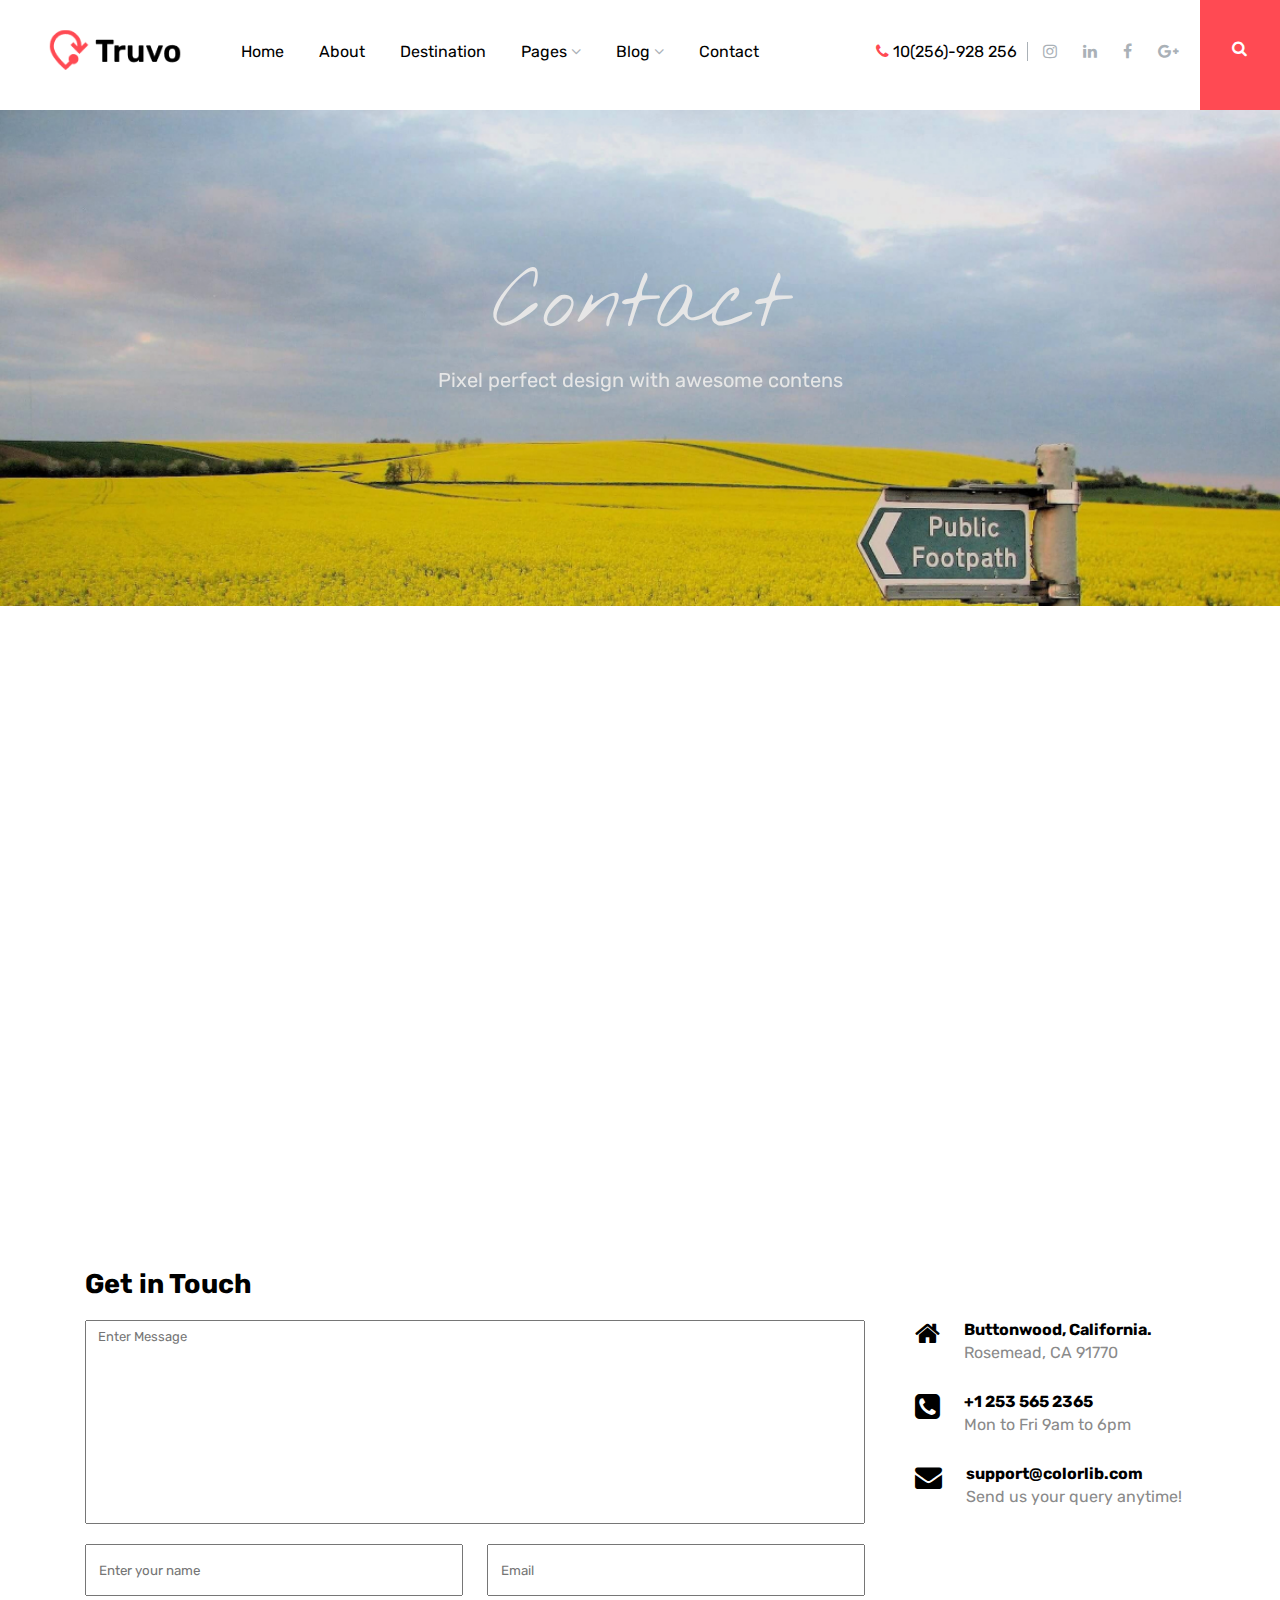
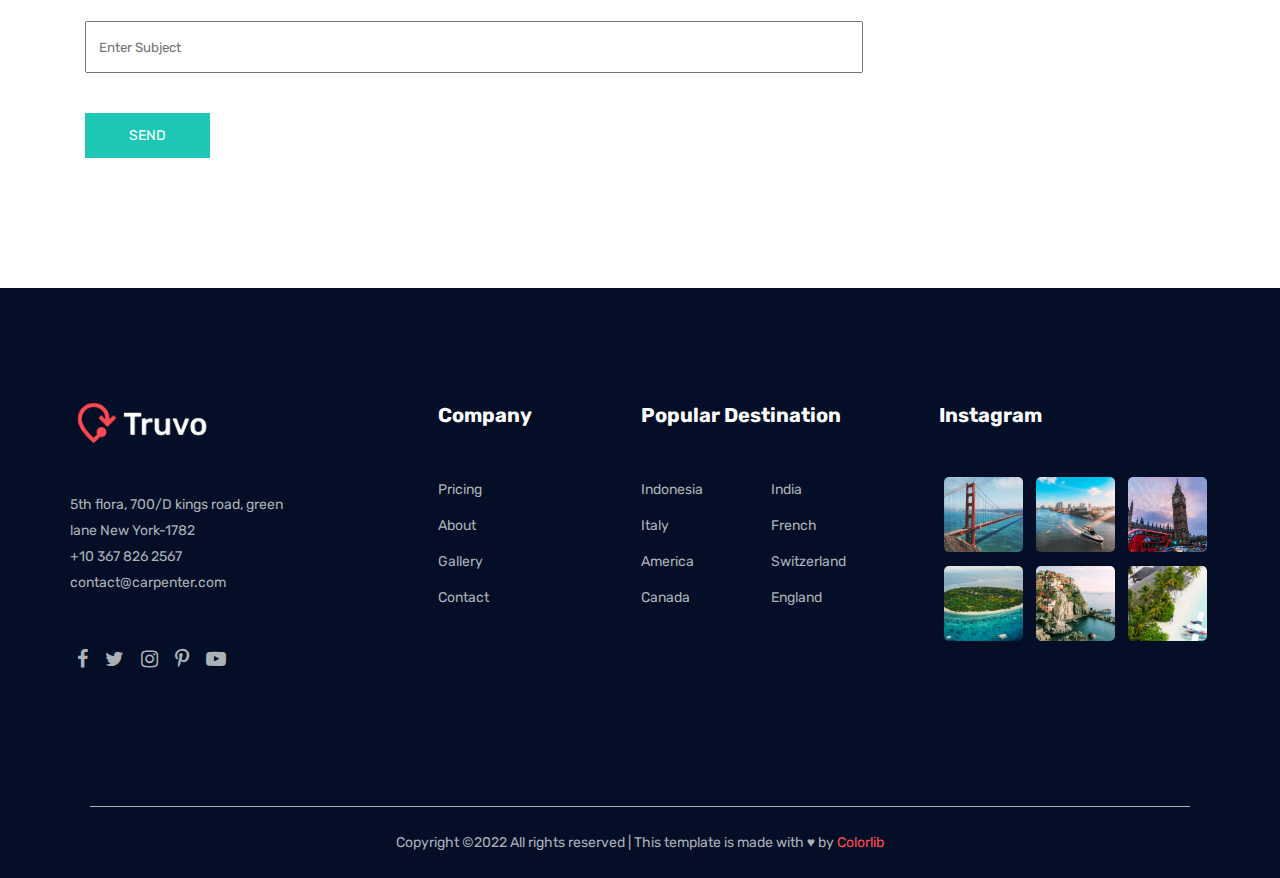
<file: contact.html>
<!DOCTYPE html>
<html>
    <head>
        <link rel="stylesheet" href="https://cdnjs.cloudflare.com/ajax/libs/font-awesome/4.7.0/css/font-awesome.min.css">
        <link rel="preconnect" href="https://fonts.googleapis.com">
        <link rel="preconnect" href="https://fonts.gstatic.com" crossorigin>
        <link href="https://fonts.googleapis.com/css2?family=Nothing+You+Could+Do&display=swap" rel="stylesheet">
        <link href="https://fonts.googleapis.com/css2?family=Rubik&display=swap" rel="stylesheet">
        
        <link href="css/general.css" rel="stylesheet" type="text/css">
        <link href="css/menu.css" rel="stylesheet" type="text/css">
        <link href="css/contact-top-area.css" rel="stylesheet" type="text/css">
        <link href="css/contact-section.css" rel="stylesheet" type="text/css">
        <link href="css/footer.css" rel="stylesheet" type="text/css">

        <title>Truvo</title>
        <link rel="icon" type="image/x-icon" href="images/icon logo truvo.png">
    </head>
    <body>
        <menu>
            <div class="container">
                <div class="logo-image">
                    <a href="#"><img src="images/truvo logo.png"></a>
                </div>
    
                <ul class="main-menu">
                    <li><a href="./">Home</a></li>
                    <li><a href="./about">About</a></li>
                    <li><a href="./destination">Destination</a></li>
                    <li><a href="#">Pages <i class="fa fa-angle-down" aria-hidden="true"></i></a>
                        <ul>
                            <li><a href="#">Destinations Details</a></li>
                            <li><a href="#">Elements</a></li>
                        </ul>
                    </li>
                    <li><a href="#">Blog <i class="fa fa-angle-down" aria-hidden="true"></i></a>
                        <ul>
                            <li><a href="./blog">Blog</a></li>
                            <li><a href="#">Single-Blog</a></li>
                        </ul>
                    </li>
                    <li><a href="./contact">Contact</a></li>
                </ul>
    
                <div class="info">
                    <div class="container">
                        <div class="number">
                            <i class="fa fa-phone" aria-hidden="true"></i>
                            <p>10(256)-928 256</p>
                        </div>
                        
                        <ul class="social-links">
                            <li><a href="#"><i class="fa fa-instagram" aria-hidden="true"></i></a></li>
                            <li><a href="#"><i class="fa fa-linkedin" aria-hidden="true"></i></a></li>
                            <li><a href="#"><i class="fa fa-facebook" aria-hidden="true"></i></a></li>
                            <li><a href="#"><i class="fa fa-google-plus" aria-hidden="true"></i></a></li>
                        </ul>
                    </div>
             
                    <div class="search">
                        <i class="fa fa-search" aria-hidden="true"></i>
                    </div>

                </div>    
            </div>
        </menu>
        
        <div class="top-area">
            <div class="center-container">
                <h3>Contact</h3>
                <p>Pixel perfect design with awesome contens</p>
            </div>
        </div>     

        <section>
            <div class="center-map">
                <iframe src="https://www.google.com/maps/embed?pb=!1m18!1m12!1m3!1d32658830.51252356!2d99.3949722688722!3d-2.2749790417943148!2m3!1f0!2f0!3f0!3m2!1i1024!2i768!4f13.1!3m3!1m2!1s0x2c4c07d7496404b7%3A0xe37b4de71badf485!2sIndonesia!5e0!3m2!1sen!2sid!4v1664104451299!5m2!1sen!2sid" width="1110" height="480" style="border:0;" allowfullscreen="" loading="lazy" referrerpolicy="no-referrer-when-downgrade"></iframe>
            </div>

            <div class="center-contact">
                <h2>Get in Touch</h2>
                <div class="get-in-touch">
                    <textarea name="message" id="message" rows="9" cols="30" placeholder="Enter Message" onfocus="this.placeholder = ''"></textarea>
                    <input name="name" id="name" type="text" placeholder="Enter your name" onfocus="this.placeholder = ''" >
                    <input name="email" id="email" type="email" placeholder="Email" onfocus="this.placeholder = ''" >
                    <input name="subject" id="subject" type="text" placeholder="Enter Subject" onfocus="this.placeholder = ''" >

                    <button class="send-button" type="submit">SEND</button>
                </div>

                <div class="contact-info-div">
                    <div class="contact-info">
                        <i class="fa fa-home" aria-hidden="true"></i>
                        <div>
                            <h3>Buttonwood, California.</h3>
                            <p>Rosemead, CA 91770</p>
                        </div>
                    </div>

                    <div class="contact-info">
                        <i class="fa fa-phone-square" aria-hidden="true"></i>
                        <div>
                            <h3>+1 253 565 2365</h3>
                            <p>Mon to Fri 9am to 6pm</p>
                        </div>
                    </div>
                
                    <div class="contact-info">
                        <i class="fa fa-envelope" aria-hidden="true"></i>
                        <div>
                            <h3>support@colorlib.com</h3>
                            <p>Send us your query anytime!</p>
                        </div>
                    </div>
                </div>
            </div>
        </section>

        <footer>
            <div class="footer-top">
                <div class="center-container">
                    <div class="first-col">
                        <a class="logo-image" href="#">
                            <img src="images/truvo logo dark.png">
                        </a>
    
                        <p>
                            5th flora, 700/D kings road, green 
                            <br> 
                            lane New York-1782 
                            <br>
                            <a href="#">+10 367 826 2567</a> 
                            <br>
                            <a href="#">contact@carpenter.com</a>
                        </p>
    
                        <div class="social-links">
                            <ul>
                                <li><a href="#"><i class="fa fa-facebook" aria-hidden="true"></i></a></li>
                                <li><a href="#"><i class="fa fa-twitter" aria-hidden="true"></i></a></li>
                                <li><a href="#"><i class="fa fa-instagram" aria-hidden="true"></i></a></li>
                                <li><a href="#"><i class="fa fa-pinterest-p" aria-hidden="true"></i></a></li>
                                <li><a href="#"><i class="fa fa-youtube-play" aria-hidden="true"></i></a></li>
                            </ul>
                        </div>
                    </div>
    
                    <div class="second-col">
                        <h3>Company</h3>
                        <ul>
                            <li><a href="#">Pricing</a></li>
                            <li><a href="#">About</a></li>
                            <li><a href="#">Gallery</a></li>
                            <li><a href="#">Contact</a></li>
                        </ul>
                    </div>
    
                    <div class="third-col">
                        <h3>Popular Destination</h3>
                        <ul>
                            <li><a href="#">Indonesia</a></li>
                            <li><a href="#">India</a></li>
                            <li><a href="#">Italy</a></li>
                            <li><a href="#">French</a></li>
                            <li><a href="#">America</a></li>
                            <li><a href="#">Switzerland</a></li>
                            <li><a href="#">Canada</a></li>
                            <li><a href="#">England</a></li>
                        </ul>
                    </div>
    
                    <div class="fourth-col">
                        <h3>Instagram</h3>
                        <a href="#">
                            <img src="images/california bridge.jpg">
                        </a>
                        <a href="#">
                            <img src="images/miami beach.jpg">
                        </a>
                        <a href="#">
                            <img src="images/london.jpg">
                        </a>
                        <a href="#">
                            <img src="images/korola megna.png">
                        </a>
                        <a href="#">
                            <img src="images/california.webp">
                        </a>
                        <a href="#">
                            <img src="images/saintmarine iceland.png">
                        </a>
                    </div>
                </div>
            </div>
            
            <div class="footer-bottom">
                <div class="center-container">
                    <p class="copyright">Copyright &copy;2022 All rights reserved | This template is made with &hearts; by <a href="https://preview.colorlib.com/#travelo" target="_blank" class="colorlib-link">Colorlib</a></p>
                </div>
            </div>
        </footer>
    </body>

</html>
</file>
<file: css/general.css>
* {
    padding: 0;
    margin: 0;
    font-family: "Rubik", sans-serif;
}
</file>
<file: css/menu.css>
ul li {
    list-style-type: none;
}

ul li a{
    text-decoration: none; 
}

menu {
    background-color: white;
    padding: 30px 0 30px 20px;
    height: 50px;
    position: relative;
}

menu .container {
    display: inline-block;
}

menu .logo-image {
    margin-right: 25px;
    padding: 0 22px;
    float: left;
}

menu .logo-image img {
    width: 140px;
    height: 40px;
    object-fit: cover;
}

menu .main-menu {
   float: left;
   padding: 12px;
}

menu .main-menu li {
    float: left;
    margin-right: 35px;
    position: relative;
}

menu .main-menu li a {
    color: black;
}

menu .main-menu li i {
    color: #aab1b7;
}

menu .main-menu li ul {
    background-color: white;
    visibility: hidden;
    position: absolute;
    top: 20px;
    width: 220px;
    transition: all 0.6s ease;
    z-index: 2;
    opacity: 0;
}

menu .main-menu li:hover > ul {
    visibility: visible;
    opacity: 1;
    top: 45px;
}

menu .main-menu li ul li {
    float: none;
    position: relative;
}

menu .main-menu li ul li a {
    line-height: 40px;
    padding: 0 15px;
    position: relative;
}

menu .main-menu li a:hover {
    color: rgb(29, 163, 127);
}

menu .info {
    padding: 12px 0;
}

menu .info .container {
    position: absolute;
    margin-right: 80px;
    right: 0;
}

menu .info .number {
    display: inline-block;
    padding-right: 10px;
    border-right: 1px solid #aab1b7;
}

menu .info .number i {
    color: #ff4a53;
}


menu .info .number p {
    font-size: 16px;
    display: inline-block;
}

menu .info .social-links {
    display: inline-block;
    margin-right: 10px;
}

menu .info .social-links li {
    display: inline-block;
    margin: 0 11px;
}

menu .info .social-links li i {
    color: #aab1b7;
    transition: color 0.3s ease;
}

menu .info .social-links li:hover i {
    color: #ff4a53;
}

menu .info .search {
    background-color: #ff4a53;
    width: 80px;
    position: absolute;
    top: 0;
    bottom: 0;
    right: 0;
    cursor: pointer;
}

.search i {
    color: white;
    width: 16px;
    height: 16px;
    display: block;
    margin: auto;
    padding: 50% 0;
}
</file>
<file: css/contact-top-area.css>
.top-area {
    padding: 165px 0;
    background-image: url("../images/flower.jpg");
    background-size: cover;
    filter: brightness(90%);
}

.top-area .center-container  {
    display: block;
    text-align: center;
}

.top-area .center-container h3 {
    color: white;
    font-family: "Nothing You Could Do", cursive;
    font-size: 80px;
    font-weight: 400;
    line-height: 60px;
}

.top-area .center-container p {
    color: white;
    font-family: 'Rubik', sans-serif;
    font-size: 20px;
    font-weight: 400;
    margin-top: 33px;
    margin-bottom: 49px;
}

section {
    padding: 130px 0;
}

.center-map {
    width: 1150px;
    margin: auto;
    margin-bottom: 48px;
    text-align: center;
}
</file>
<file: css/contact-section.css>
.center-contact {
    width: 1110px;
    margin: auto;
    padding: 0 60px;
}

.center-contact h2 {
    margin-bottom: 20px;
    font-size: 27px;
}

.get-in-touch {
    width: 780px;
    display: inline-block;
}

.get-in-touch textarea,
.get-in-touch input[name=name],
.get-in-touch input[name=email],
.get-in-touch input[name=subject] {
    margin-bottom: 25px;
    line-height: 20px;
    padding: 0 12px;
    color: rgb(51, 50, 50);
}

.get-in-touch textarea {
    display: block;
    resize: none;
    font-size: 13px;
    height: 190px;
    width: 754px;
    margin-bottom: 20px;
    padding: 6px 12px;
}

.get-in-touch input[name=name],
.get-in-touch input[name=email] {
    width: 350px;
    height: 48px;
    
}

.get-in-touch input[name=email] {
    margin-left: 20px;
}

.get-in-touch input[name=subject] {
    display: block;
    width: 750px;
    height: 48px;
    margin-bottom: 40px;
}

.send-button {
    background-color: #1ec6b5;
    color: white;
    padding: 14px 44px;
    border: none;
    font-size: 14px;
    transition: background-color 0.3s ease;
    cursor: pointer;
}

.send-button:hover {
    background-color: #ff4a53;
}

.contact-info-div {
    width: 280px;
    float: right;
    
}

.contact-info i {
    font-size: 27px;
    margin-right: 20px;
    vertical-align: top;
}

.contact-info .fa-phone-square {
    font-size: 29px;
}

.contact-info div {
    display: inline-block;
    margin-bottom: 25px;
    
}

.contact-info div h3 {
    font-size: 16px;
}

.contact-info div p {
    color: #8a8a8a;
    line-height: 28px
}
</file>
<file: css/footer.css>
footer {
    background-color: #040E27;
}

.footer-top { 
    font-size: 14px;
    padding-top: 115px;
    padding-bottom: 129px;
}

footer .center-container {
    width: 1240px;
    margin: auto;
}

.footer-top h3 {
    color: white;
    font-size: 20px;
    margin-bottom: 45px;
}

.footer-top li {
    line-height: 36px;
    list-style-type: none;
}

.footer-top a {
    color: #aab1b7;
    text-decoration: none;
    transition: color 0.3s ease;
}

.footer-top a:hover {
    color: #ff4a53;
}

.first-col,
.second-col,
.third-col,
.fourth-col {
    display: inline-block;
    vertical-align: text-top;
    padding: 0 10px;
} 

.first-col {
    width: 345px;
    margin-left: 40px;
}

.first-col .logo-image img {
    width: 140px;
    height: 40px;
    object-fit: cover;
    margin-bottom: 45px;
}

.first-col p {
    line-height: 26px;
    color: #aab1b7;
}

.first-col .social-links {
    margin-top: 45px;
}

.first-col .social-links li {
    display: inline-block;
    margin: 0 7px;
    font-size: 20px;
}

.second-col {
    width: 180px;
}

.third-col {
    width: 275px;
}

.third-col li {
    display: inline-block;
    width: 127px;
}

.fourth-col {
    width: 275px;
}

.fourth-col a img {
    width: 79px;
    height: 75px;
    border-radius: 5px;
    margin: 5px;
    object-fit: cover;
}

.footer-bottom .center-container {
    width: 1100px;
    margin: auto;
    text-align: center;
    padding: 27px 0;
    border-top: 1px solid #aab1b7;
}

.footer-bottom p {
    color: #aab1b7;
    font-size: 14px;
}

.footer-bottom .colorlib-link {
    color: #ff4a53;
    text-decoration: none;
}
</file>
